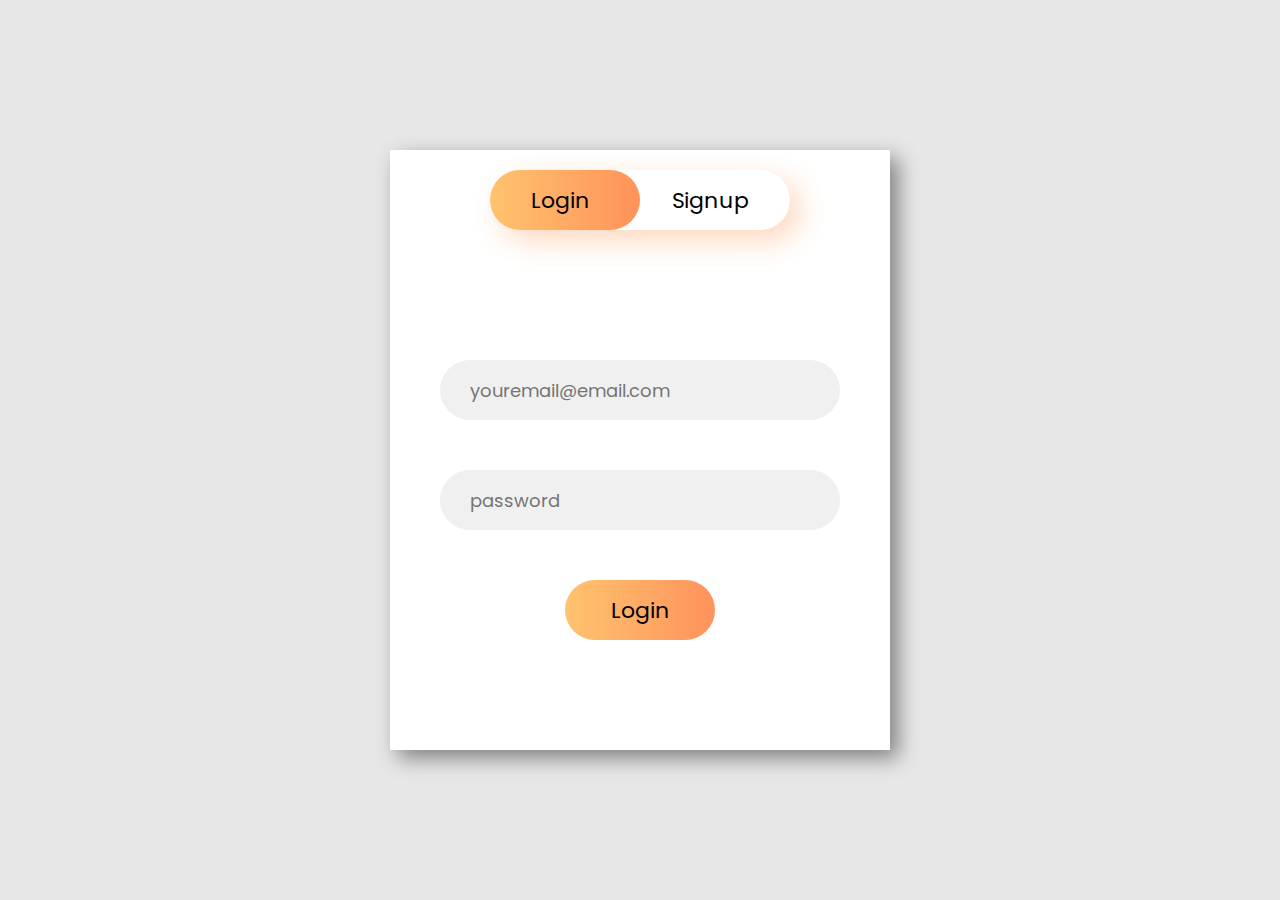
<file: index.html>
<!DOCTYPE html>
<html lang="en">

<head>
    <meta charset="UTF-8">
    <meta http-equiv="X-UA-Compatible" content="IE=edge">
    <meta name="viewport" content="width=device-width, initial-scale=1.0">
    <link rel="stylesheet" href="./styles/index.css">
    <title>Home</title>
</head>

<body>
       
    <div class="container">
 

        <div class="slider"></div>
        <div class="btn">
            <button class="login">Login</button>
            <button class="signup">Signup</button>
        </div>
 
        <!-- Form section that contains the
             login and the signup form -->
        <div class="form-section">
 
            <!-- login form -->
            <div class="login-box">
                <input type="email"
                       class="email ele"
                       id="email2"
                       placeholder="youremail@email.com">
                <input type="password"
                       class="password ele"
                       id="pass2"
                       placeholder="password">
                <button class="clkbtn" id="loginBtn">Login</button>
            </div>
 
            <!-- signup form -->
            <div class="signup-box">
                <input type="email"
                       class="email ele"
                       id="email"
                       placeholder="youremail@email.com">
                <input type="password"
                       class="password ele"
                       id="pass"
                       placeholder="password">
                <input type="password"
                       class="password ele"
                       id="cPass"
                       placeholder="Confirm password">
                <button class="clkbtn" id="signupBtn">Signup</button>
            </div>
        </div>
    </div>

</body>

</html>
<script src="./scripts/index.js"></script>
</file>
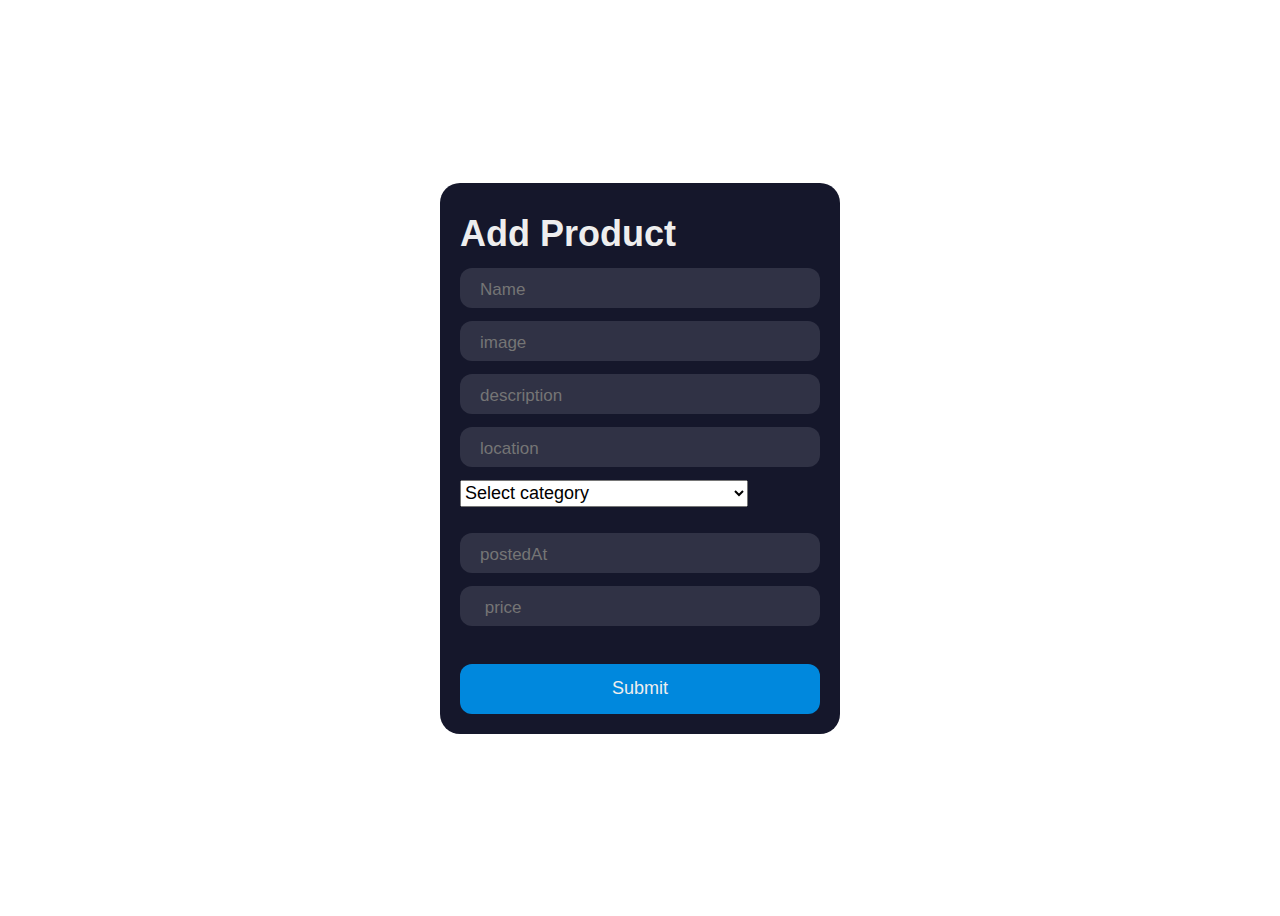
<file: pages/addproduct.html>
<!DOCTYPE html>
<html lang="en">
<head>
    <meta charset="UTF-8">
    <meta http-equiv="X-UA-Compatible" content="IE=edge">
    <meta name="viewport" content="width=device-width, initial-scale=1.0">
    <title>Add Product</title>
    <link rel="stylesheet" href="../styles/addproduct.css">
</head>
<body>
    <form class="form" id="addProduct">
        <div class="title">Add Product</div>
        <div class="input-container ic1">
          <input id="name" class="input" type="text" placeholder="Name" />
        </div>
        <div class="input-container ic1">
          <input id="image" class="input" type="text" placeholder="image" />
        </div>
        <div class="input-container ic1">
          <input id="description" class="input" type="text" placeholder="description" />
        </div>
        <div class="input-container ic1">
          <input id="location" class="input" type="text" placeholder="location" />
        </div>
       
        <div class="input-container ic2">
            <select  name="category" id="category">
                <option value="">Select category</option>
                <option value="clothing">clothing</option>
                <option value="electronics">electronics</option>
                <option value="furniture">furniture</option>
                <option value="other">other</option>
              </select>
        </div>
        <div class="input-container ic1">
            <input id="postedAt" class="input" type="text" placeholder="postedAt " />
        </div>
        <div class="input-container ic1">
            <input id="price" class="input" type="number" placeholder=" price" />
        </div>
          <input type="submit" class="submit" value="Submit" />
        
        

    </form>
</body>
</html>
<script src="../scripts/addproduct.js"></script>
</file>
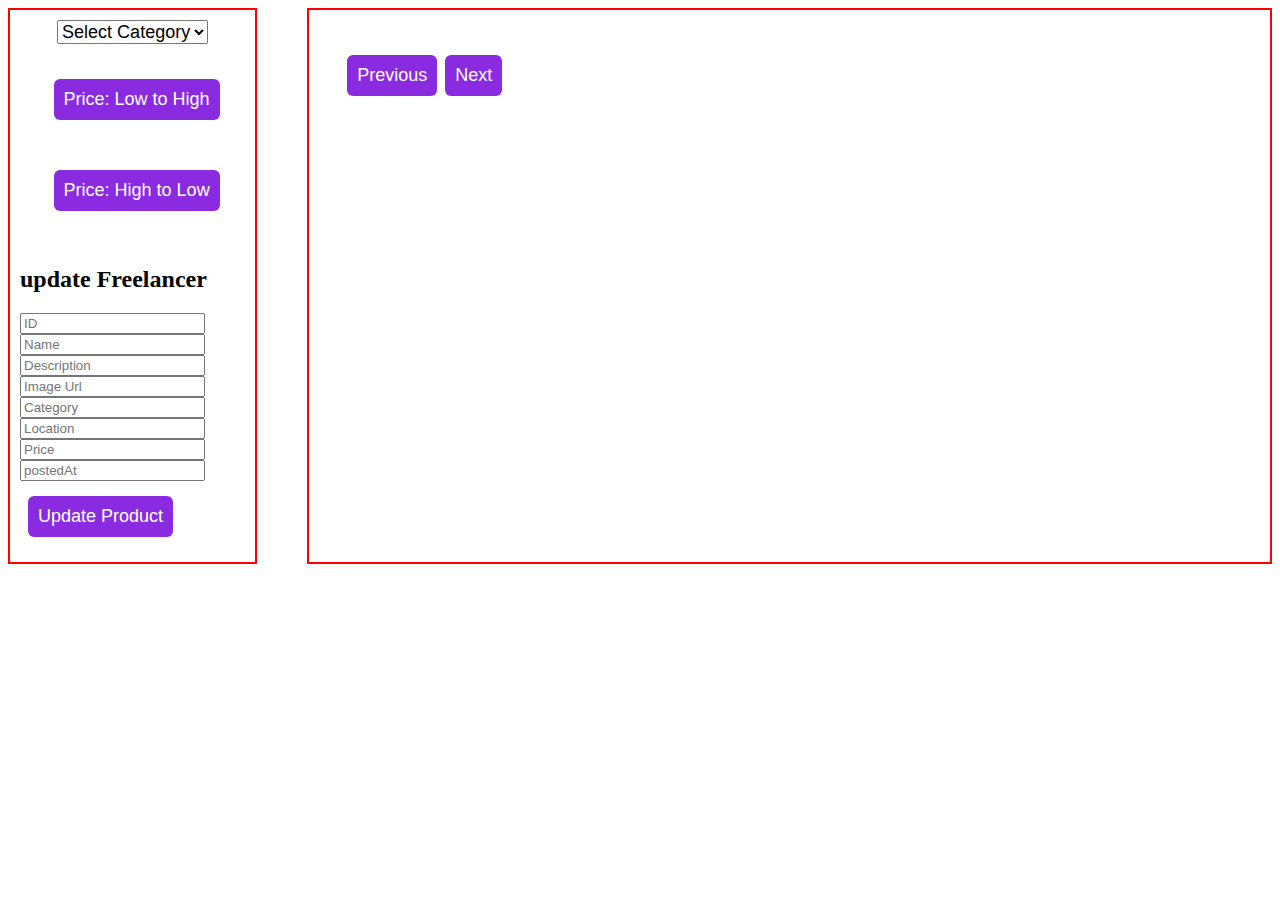
<file: pages/product.html>
<!DOCTYPE html>
<html lang="en">
<head>
    <meta charset="UTF-8">
    <meta http-equiv="X-UA-Compatible" content="IE=edge">
    <meta name="viewport" content="width=device-width, initial-scale=1.0">
    <link rel="stylesheet" href="../styles/product.css">
    <title>Products</title>
</head>
<body>
  <div id="mainDiv">
    <div id="filter">
        <select onchange="myPFChange()" id="myPf">       
            <option value="">Select Category</option>
            <option value="clothing">clothing</option>
            <option value="electronics"> electronics</option>
            <option value="furniture">furniture</option>
            <option value="other">other</option>
          </select>   
          <button onclick="mysort()">Price: Low to High</button>
          <button onclick="mysort2()">Price: High to Low</button>

          <div id="update">
            <h2>update Freelancer</h2>
            <input type="text" id="mid"  placeholder="ID" />
            <input type="text" id="upName"  placeholder="Name" />
            <input type="text" id="updescription"  placeholder="Description" />
            <input type="text" id="upImage"  placeholder="Image Url" />
            <input type="text" id="upPro"  placeholder="Category" />
            <input type="text" id="uplocation"  placeholder="Location" />
            <input type="number" id="upRate"  placeholder="Price" />
            <input type="text" id="upBook"  placeholder="postedAt" />
            <button id="update-btn">
              Update Product
            </button>
          </div>

       </div>
    <div id="myc">
        <div id="container"></div>
        <button id="prev">Previous</button><button id="next">Next</button>
    </div>
  </div>
</body>
</html>
<script src="../scripts/product.js"></script>
</file>
<file: styles/index.css>
@import url(
"https://fonts.googleapis.com/css2?family=Poppins:ital,wght@0,100;0,200;0,300;0,400;0,500;0,600;0,700;0,800;0,900;1,100;1,200;1,300;1,400;1,500;1,600;1,700;1,800;1,900&display=swap");

* {
	margin: 0;
	padding: 0;
	box-sizing: border-box;
	font-family: "Poppins", sans-serif;
}

body {
	height: 100vh;
	width: 100vw;
	display: flex;
	justify-content: center;
	align-items: center;
	flex-direction: column;
	gap: 30px;
	background-color: rgb(231, 231, 231);
}

.container {
	height: 600px;
	width: 500px;
	background-color: white;
	box-shadow: 8px 8px 20px rgb(128, 128, 128);
	position: relative;
	overflow: hidden;
}

.btn {
	height: 60px;
	width: 300px;
	margin: 20px auto;
	box-shadow: 10px 10px 30px rgb(254, 215, 188);
	border-radius: 50px;
	display: flex;
	justify-content: space-around;
	align-items: center;
}

.login,
.signup {
	font-size: 22px;
	border: none;
	outline: none;
	background-color: transparent;
	position: relative;
	cursor: pointer;
}

.slider {
	height: 60px;
	width: 150px;
	border-radius: 50px;
	background-image: linear-gradient(to right,
			rgb(255, 195, 110),
			rgb(255, 146, 91));
	position: absolute;
	top: 20px;
	left: 100px;
	transition: all 0.5s ease-in-out;
}

.moveslider {
	left: 250px;
}

.form-section {
	height: 500px;
	width: 1000px;
	padding: 20px 0;
	display: flex;
	position: relative;
	transition: all 0.5s ease-in-out;
	left: 0px;
}

.form-section-move {
	left: -500px;
}

.login-box,
.signup-box {
	height: 100%;
	width: 500px;
	display: flex;
	flex-direction: column;
	align-items: center;
	justify-content: center;
	padding: 0px 40px;
}

.login-box {
	gap: 50px;
}

.signup-box {
	gap: 30px;
}

.ele {
	height: 60px;
	width: 400px;
	outline: none;
	border: none;
	color: rgb(77, 77, 77);
	background-color: rgb(240, 240, 240);
	border-radius: 50px;
	padding-left: 30px;
	font-size: 18px;
}

.clkbtn {
	height: 60px;
	width: 150px;
	border-radius: 50px;
	background-image: linear-gradient(to right,
			rgb(255, 195, 110),
			rgb(255, 146, 91));
	font-size: 22px;
	border: none;
	cursor: pointer;
}
</file>
<file: styles/addproduct.css>
body {
    align-items: center;
    background-color: #fff;
    display: flex;
    justify-content: center;
    height: 100vh;
  }
  
  .form {
    background-color: #15172b;
    border-radius: 20px;
    box-sizing: border-box;
    /* height: 500px; */
    padding: 20px;
    width: 400px;
  }
  
  .title {
    color: #eee;
    font-family: sans-serif;
    font-size: 36px;
    font-weight: 600;
    margin-top: 10px;
  }
  
  .subtitle {
    color: #eee;
    font-family: sans-serif;
    font-size: 16px;
    font-weight: 600;
    margin-top: 10px;
  }
  
  .input-container {
    height: 40px;
    position: relative;
    width: 100%;
  }
  
  .ic1 {
    margin-top: 13px;
  }
  
  .ic2 {
    margin-top: 13px;
  }
  
  .input {
    background-color: #303245;
    border-radius: 12px;
    border: 0;
    box-sizing: border-box;
    color: #eee;
    font-size: 17px;
    height: 100%;
    outline: 0;
    padding: 4px 20px 0;
    width: 100%;
  }
  
 
  #category{
    width: 80%;
    font-size: 18px;
    height: 27px;
  }
  
  
  .submit {
    background-color: #08d;
    border-radius: 12px;
    border: 0;
    box-sizing: border-box;
    color: #eee;
    cursor: pointer;
    font-size: 18px;
    height: 50px;
    margin-top: 38px;
    /* // outline: 0; */
    text-align: center;
    width: 100%;
  }
  
  .submit:active {
    background-color: #06b;
  }
</file>
<file: styles/product.css>
img{
    height: 100px;
    width: 100px;
}

#container{
    display: grid;
    grid-template-columns: repeat(4,1fr);
    /* margin: 50px 100px; */
    text-align: center;
    align-items: center;
    gap: 13px;
}

#container>div{
    border-radius: 4px;
    box-shadow: rgba(0, 0, 0, 0.24) 0px 3px 8px;
    width: 240px;
    /* height: 300px; */
    padding: 10px;
}

#mainDiv{
    display: flex;
    flex-direction: row;
    gap: 50px;
}

#myc{
    width: 80%;
    border: 2px solid red;
    padding: 30px;
}

#filter{
    width: 20%;
    display: flex;
    flex-direction: column;
    align-items: center;
gap: 20px;
padding: 10px;
    border: 2px solid red;

}

button{
    font-size: 18px;
    margin-left: 8px;
    margin-top: 15px;
    margin-bottom: 15px;
    padding: 10px;
    background-color: blueviolet;
    color: white;
    border: none;
    border-radius: 6px;
}

button:hover{
    background-color: rgb(129, 10, 240);
}


select{
    font-size: 18px;

}
</file>
